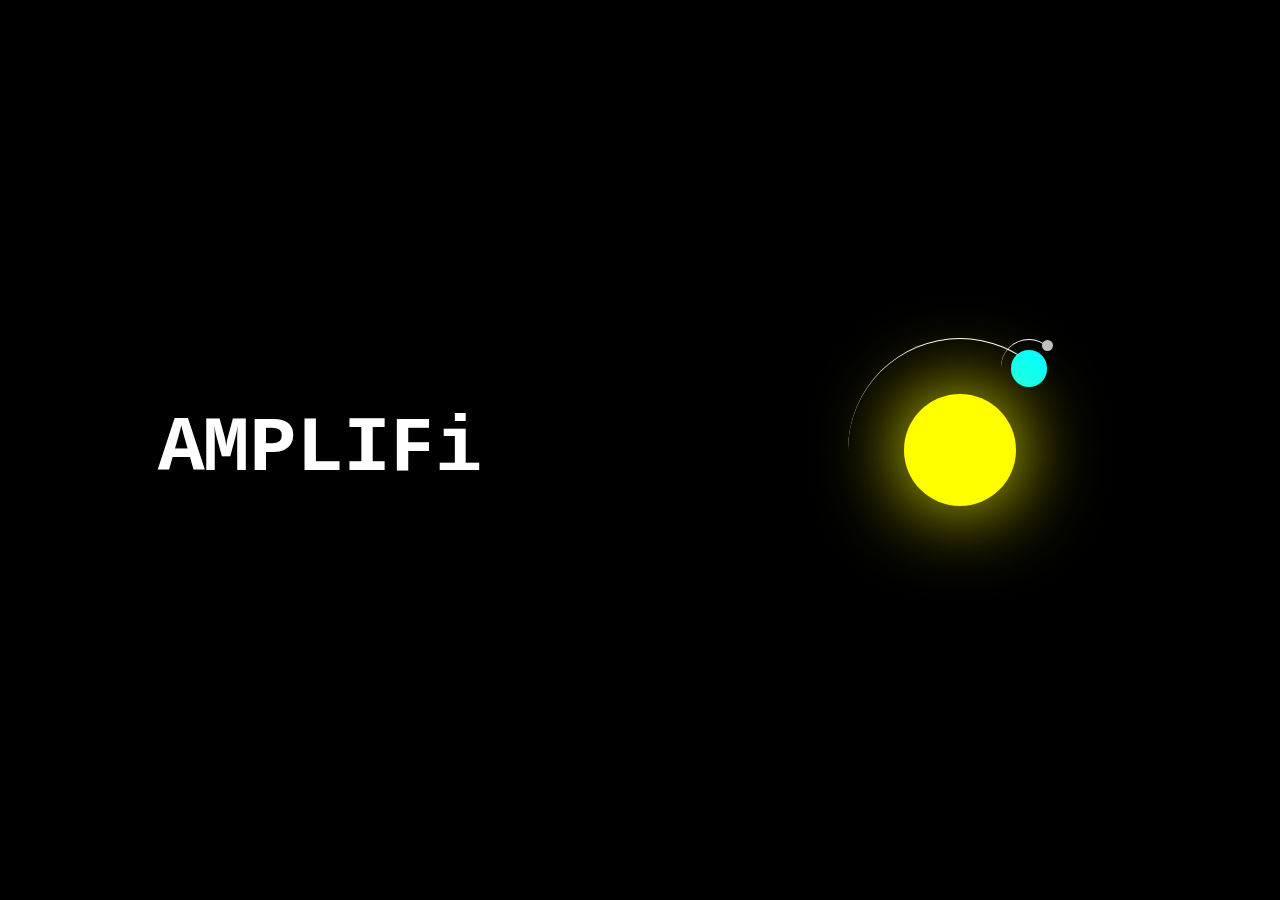
<file: index.html>
<!DOCTYPE html>
<html lang="en">
    <head>
        <meta charset="UTF-8">
        <meta name="viewport" content="width=device-width, initial-scale=1.0">
        <link rel="stylesheet" href="bootstrap-5.3.3-dist/css/bootstrap.min.css">
        <link rel="stylesheet" href="index.css">
        <link rel="shortcut icon" href="Adedeji.png"><script src="index.js" defer></script>
        <script src="bootstrap-5.3.3-dist/js/bootstrap.bundle.js" defer></script>
        <title>Sign Up | Amplifi</title>
    </head>
    <body>
        <div class="cont">
           <div class="bigcont">
                <div class="cont1">
                    <kbd>A</kbd>
                </div>
                <div class="cont2">
                    <kbd>MPLIF</kbd>
                </div>
                <div class="cont3">
                    <kbd>i</kbd>
                </div>
           </div>
           <div class="form p-3">
                <img src="Adedeji.png" alt="" class="imageAi">
                <div class="reply mt-3"></div>
                <form id="signUp" onsubmit="validatePasswords()">
                    <div class="names d-flex justify-content-between mt-4">
                        <input type="text" placeholder="First Name" class="form-control" id="firstName">
                        <input type="text" placeholder="Last Name" class="form-control" id="lastName">
                    </div>
                    <input type="email" placeholder="Email" class="form-control mt-4" id="email">
                    <div class="passwrd w-100 position-relative">
                        <input type="password" placeholder="Password" class="form-control mt-4" id="password">
                        <span class="btn toggle-password position-absolute" onclick="togglePasswordVisibility()">
                            <img src="vison.png" alt="Show Password" id="toggle-icon">
                        </span>
                    </div>
                    <div class="password w-100 position-relative">
                        <input type="password" placeholder="Confirm Password" class="form-control mt-4" id="confirm-password">

                    </div>
                    <div class="check d-flex justify-content-between align-items-center w-100">
                        <div class="sideOne h-100 d-flex align-items-center mt-3">
                            <input type="checkbox" checked>
                            <label for="Remember" class="ms-3">By cliking this box, you agree to our <a href="">Terms & Conditions</a></label>
                        </div>
                    </div>
                    <button class="btn myBtn px-5 py-2 fw-bold" tooltip id="signUpBtn" onclick="checkVal()">Sign Up</button>
                </form>
                <span class="check last mt-2">Already have an account? <a href="login.html">Login</a></span>
                <div class="logOptions d-flex justify-content-evenly w-100 my-4">
                    <button class="btn shadow btn-warning text-white fw-bolder p-3" data-bs-toggle="tooltip" data-bs-placement="top" title="Sign in with Google"></button>
                    <button class="btn shadow btn-primary text-white fw-bolder p-3" id="facebook" data-bs-toggle="tooltip" data-bs-placement="top" title="Sign in with Facebook"></button>
                    <button class="btn shadow btn-danger text-white fw-bolder p-3" id="microsoft" data-bs-toggle="tooltip" data-bs-placement="top" title="Sign in with Microsoft"></button>
                    <button class="btn shadow btn-info text-white fw-bolder p-3" id="apple" data-bs-toggle="tooltip" data-bs-placement="top" title="Sign in with Apple"></button>
                </div>
           </div>
        </div>
        <div class="container">
            <div class="sun"></div>
            <div class="earth-orb">
                <div class="earth"></div>
                <div class="moon-orb">
                    <div class="moon"></div>
                </div>
            </div>
        </div>
    </body>
</html>
</file>
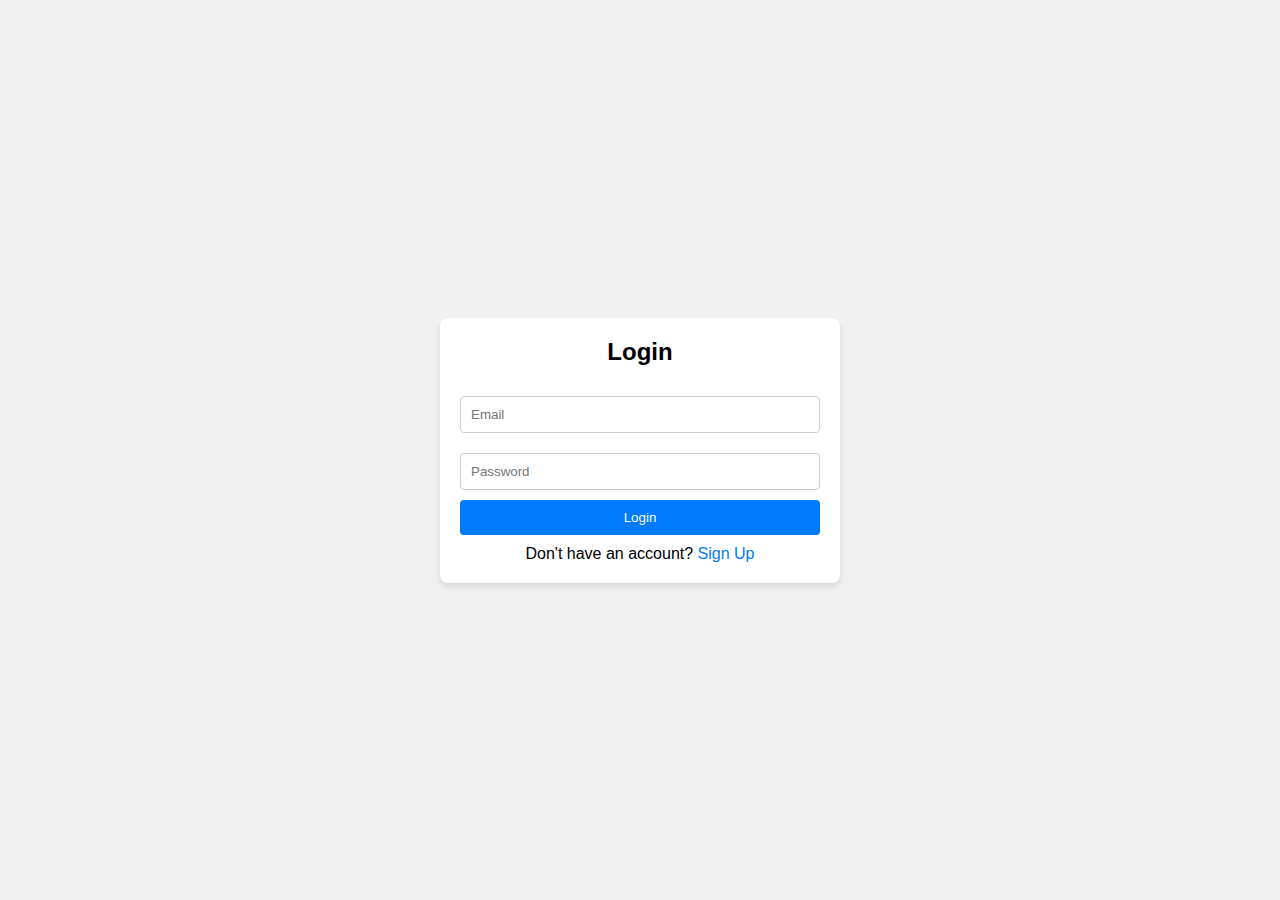
<file: idea.html>
<!DOCTYPE html>
<html lang="en">
<head>
    <meta charset="UTF-8">
    <meta name="viewport" content="width=device-width, initial-scale=1.0">
    <title>Login & Sign Up</title>
    <style>
        * {
            margin: 0;
            padding: 0;
            box-sizing: border-box;
        }

        body {
            font-family: Arial, sans-serif;
            display: flex;
            justify-content: center;
            align-items: center;
            min-height: 100vh;
            background-color: #f0f0f0;
        }

        .container {
            width: 100%;
            max-width: 400px;
            background: #fff;
            padding: 20px;
            border-radius: 8px;
            box-shadow: 0 4px 6px rgba(0, 0, 0, 0.1);
        }

        h2 {
            text-align: center;
            margin-bottom: 20px;
        }

        .form {
            display: none;
        }

        .active {
            display: block;
        }

        input {
            width: 100%;
            padding: 10px;
            margin: 10px 0;
            border: 1px solid #ccc;
            border-radius: 4px;
        }

        button {
            width: 100%;
            padding: 10px;
            background-color: #007BFF;
            color: #fff;
            border: none;
            border-radius: 4px;
            cursor: pointer;
        }

        button:hover {
            background-color: #0056b3;
        }

        .toggle-link {
            text-align: center;
            margin-top: 10px;
        }

        .toggle-link a {
            color: #007BFF;
            text-decoration: none;
        }

        .toggle-link a:hover {
            text-decoration: underline;
        }
    </style>
</head>
<body>
    <div class="container">
        <!-- Login Form -->
        <form id="loginForm" class="form active">
            <h2>Login</h2>
            <input type="email" placeholder="Email" required>
            <input type="password" placeholder="Password" required>
            <button type="submit">Login</button>
            <div class="toggle-link">
                <p>Don't have an account? <a href="#" onclick="showSignUp()">Sign Up</a></p>
            </div>
        </form>

        <!-- Sign Up Form -->
        <form id="signUpForm" class="form">
            <h2>Sign Up</h2>
            <input type="text" placeholder="First Name" required>
            <input type="text" placeholder="Last Name" required>
            <input type="email" placeholder="Email" required>
            <input type="password" placeholder="Password" required>
            <input type="password" placeholder="Confirm Password" required>
            <button type="submit">Sign Up</button>
            <div class="toggle-link">
                <p>Already have an account? <a href="#" onclick="showLogin()">Login</a></p>
            </div>
        </form>
    </div>

    <script>
        function showLogin() {
            document.getElementById('loginForm').classList.add('active');
            document.getElementById('signUpForm').classList.remove('active');
        }

        function showSignUp() {
            document.getElementById('signUpForm').classList.add('active');
            document.getElementById('loginForm').classList.remove('active');
        }
    </script>
</body>
</html>
</file>
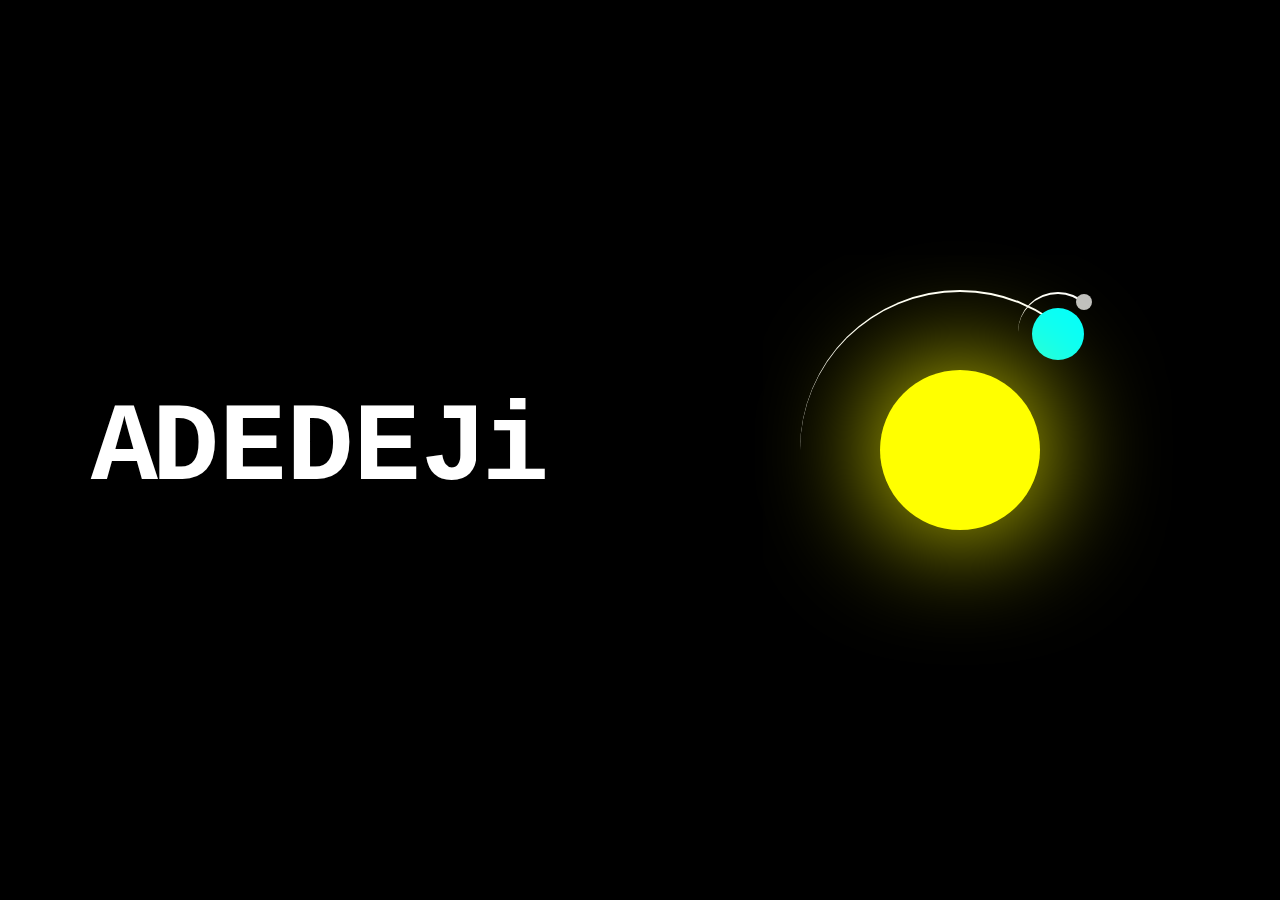
<file: login.html>
<!DOCTYPE html>
<html lang="en">
    <head>
        <meta charset="UTF-8">
        <meta name="viewport" content="width=device-width, initial-scale=1.0">
        <link rel="stylesheet" href="bootstrap-5.3.3-dist/css/bootstrap.min.css">
        <script src="bootstrap-5.3.3-dist/js/bootstrap.bundle.js" defer></script>
        <link rel="shortcut icon" href="Adedeji.png">
        <title>ADEDEJI</title>
        <style>
            *{
                margin: 0;
                padding: 0;
                box-sizing: border-box;
            }
            body{
                width: 100%;
                height: 100vh;
                background-color: black;
                display: flex;
                justify-content: center;
                align-items: center;
                font-size: 40px;
                overflow: hidden;
            }
            .container{
                width: 50%;
                height: 100%;
                /* background-color: red; */
                display: flex;
                justify-content: center;
                align-items: center;
                position: relative;
            }
            .sun{
                width: 4em;
                height: 4em;
                background-color: yellow;
                border-radius: 100%;
                box-shadow: 0 0 3em yellow;
                z-index: 5;
            }
            .earth-orb,
            .moon-orb{
                position: absolute;
                border-color: white transparent transparent transparent;
                border-style: solid;
                border-width: 0.05em 0.05em 0 0;
                z-index: 1;
            }
            .earth-orb{
                width: 8em;
                height: 8em;
                /* background-color: green; */
                border-radius: 100%;
                animation: orbit 30s linear infinite;
            }
            .moon-orb{
                width: 2em;
                height: 2em;
                /* background-color: gold; */
                border-radius: 100%;
                right: 0.5em;
                animation: orbit 3s linear infinite;
            }
            .earth{
                width: 1.3em;
                height: 1.3em;
                background-color: aqua;
                position: absolute;
                right: 0.85em;
                top: 0.4em;
                border-radius: 100%;
                z-index: 1;
            }
            .moon{
                position: absolute;
                width: 0.4em;
                height: 0.4em;
                background-color: silver;
                border-radius: 100%;
                right: 0.1em;
                z-index: 1;
            }
            .moon-orb:hover,
            .earth-orb:hover{
                animation-play-state: paused;
            }
            @keyframes orbit {
                to{
                    transform: rotate(360deg);
                }
            }
            .cont{
                width: 50%;
                height: 100%;
                display: flex;
                flex-direction: column;
                justify-content: center;
                align-items: center;
                position: relative;
            }
            .cont1,
            .cont3{
                width: 6em;
                height: 3em;
                background-color: black;
                display: flex;
                align-items: center;
            }
            .cont1{
                animation: mov-rgt 1s linear forwards;
                animation-delay: 2s;
                justify-content: flex-end;
            }
            .cont3{
                justify-content: left;
                animation: mov-lft 1s linear forwards;
                animation-delay: 2s;
            }
            .cont2{
                width: 7.8em;
                height: 3em;
                background-color: black;   
                display: flex;
                justify-content: center;
                align-items: center;
            }
            @keyframes mov-rgt {
                to{
                    transform: translate(3.95em);
                }
            }
            @keyframes mov-lft {
                to{
                    transform: translate(-3.95em);
                }
            }
            @keyframes up {
                to{
                    transform: translate(0, -5.8em);
                }
            }
            .bigcont{
                display: flex;
                width: auto;
                height: auto;
                animation: up 2s linear forwards;
                animation-delay: 4s;
            }
            .bigcont kbd{
                color: white;
                font-size: 2.8em;
                font-weight: 800;
                background-color: transparent;
            }
            .form{
                width: fit-content;
                height: fit-content;
                background-color: white;
                position: absolute;
                border-radius: 0.5em;
                animation: show 0.5s linear forwards;
                animation-delay: 6s;
                transform: scale(0);
                margin-top: 12vh;
                display: flex;                
                align-items: center;
                flex-direction: column;
                overflow: hidden;
            }
            @keyframes show {
                to{
                    transform: scale(1);
                }
            }
            .form img{
                width: 1.5em;
                height: 1.5em;
                margin-top: 0.5em;
            }
            .names input{
                width: 48%;
                height: 2em;
            }
            .sideOne span{
                font-size: 0.3em;
            }
            .sideOne{
                width: 30%;
            }
            .check a{
                font-size: 0.3em;
                text-decoration: none;
                color: rgb(63, 162, 255);
            }
            .check a:hover{
                text-decoration: underline;
                color: rgb(89, 172, 250);
            }
            .myBtn{
                background-color: black;
                color: white;
                transition: transform 0.3s ease;  
            }
            .myBtn:active{
                transform: scale(0.9);
                transition: transform 0.3s ease;
            }
            .myBtn:hover{
                box-shadow: 2px 2px 2px rgb(0, 162, 255);
                background-color: black;
            }
            form input{
                font-size: 2em;
                width: 15dvw;
            }
            .toggle-password{
                right: 0.5em;
                top: 50%;
                transform: translateY(-50%);
            }
            .imageAi:hover{
                animation: shake 1s ease;
                transition: transform 0.2s ease;
            }
            @keyframes shake {
                0% {
                    transform: rotate(10deg);
                }
                25% {
                    transform: rotate(-10deg);
                }
                50% {
                    transform: rotate(10deg);
                }
                100% {
                    transform: rotate(-10deg);
                }
            }
            form input:hover{
                border: 0.5px solid rgb(89, 172, 250);
            }
            .formChange{
                transform: translateX(-110%);
                transition: transform 0.8s ease;
            }
            .form input::placeholder{
                font-size: 1em;
            }
            .form input:valid{
                border: 0.5px solid green;
            }
            .form input:invalid{
                animation: shaker 0.3s ease;
            }
            @keyframes shaker {
                0% { transform: translateX(0); }
                25% { transform: translateX(-2px); }
                50% { transform: translateX(2px); }
                75% { transform: translateX(-2px); }
                100% { transform: translateX(0); }
            }
            #login{
                transform: translateX(110%);
                top: 2.4em;
                transition: transform 0.8s ease;
                display: none;
            }
            .loginChange{
                transform: translateX(0);
                transition: transform 0.8s ease;
            }
            .logOptions button{
                width: 2.5em;
                height: 2.5em;
                border-radius: 1em;
                background-image: url(Download\ google\ play\ store\ icon\ logo\ symbol.jpeg);
                background-size: cover;
                transition: transform 0.3s ease;
            }
            .logOptions button:hover{
                transform: scale(1.1);
                transition: transform 0.3s ease;
            }
            #facebook{
                background-image: url(Download\ Facebook\ logo\ png\,\ Facebook\ logo\ transparent\ png\,\ Facebook\ icon\ transparent\ free\ png.jpeg);
            }
            #microsoft{
                background-image: url(Microsoft\ Logo\ PNG\ Vector\ \(EPS\)\ Free\ Download.jpeg);
            }
            #apple{
                background-image: url(Apple\ Store\ Logo\ PNG\ Vector\ \(AI\,\ \ PDF\,\ \ SVG\)\ Free\ Download.jpeg);
            }
            .dee-none {
                display: none;
            }
            form {
                transition: opacity 0.3s ease, transform 0.3s ease;
            }


        </style>
    </head>
    <body>
        <div class="cont">
           <div class="bigcont">
            <div class="cont1">
                <kbd>A</kbd>
            </div>
            <div class="cont2">
                <kbd>DEDEJ</kbd>
            </div>
            <div class="cont3">
                <kbd>i</kbd>
            </div>
           </div>
           <div class="form p-3">
                <img src="Adedeji.png" alt="" class="imageAi">
                <form action="dashboard.html" method="get" id="signUp" onsubmit="return validatePasswords()">
                    <input type="email" placeholder="Email" class="form-control mt-4" required id="email">
                    <div class="passwrd w-100 position-relative">
                        <input type="password" placeholder="Password" class="form-control mt-4" required id="password">
                        <span class="btn toggle-password position-absolute" onclick="togglePasswordVisibility()">
                            <img src="visoff.png" alt="Show Password" id="toggle-icon">
                        </span>
                    </div>
                    <div class="check d-flex justify-content-between align-items-center mt-4 w-100">
                        <div class="sideOne h-100 d-flex align-items-center">
                            <input type="checkbox">
                            <span class="px-3">Remember me</span>
                        </div>
                        <a href="">Forgot Password</a>
                    </div>
                    <button class="btn myBtn px-5 py-2 fw-bold">Login</button>
                </form>
                <div class="logOptions d-flex justify-content-evenly w-100 my-4">
                    <button class="btn shadow btn-warning text-white fw-bolder p-3"></button>
                    <button class="btn shadow btn-primary text-white fw-bolder p-3" id="facebook"></button>
                    <button class="btn shadow btn-danger text-white fw-bolder p-3" id="microsoft"></button>
                    <button class="btn shadow btn-info text-white fw-bolder p-3" id="apple"></button>
                </div>
           </div>
        </div>
        <div class="container">
            <div class="sun"></div>
            <div class="earth-orb">
                <div class="earth"></div>
                <div class="moon-orb">
                    <div class="moon"></div>
                </div>
            </div>
        </div>
    </body>
</html>

<script>
    let database = JSON.parse(localStorage.getItem('userInfo')) || []
    console.log(database);

    function togglePasswordVisibility() {
        let passwordInput = document.getElementById('password')
        let toggleIcon = document.getElementById('toggle-icon')
        
        if (passwordInput.type === 'password') {
            passwordInput.type = 'text'
            toggleIcon.src = 'vison.png'
        } else {
            passwordInput.type = 'password'
            toggleIcon.src = 'visoff.png'
        }
    }
    function validatePasswords() {
        password = document.getElementById('password').value
        email = document.getElementById('email').value
        
        if (password !== database[0].password) {
            alert('User Information does not match, Try Again')
            return false
        } else if (email !== database[0].email) {
            alert('User Information does not match, Try Again')
            return false 
        }
        saveInfo()
        return true
    }


</script>
</file>
<file: index.css>
*{
    margin: 0;
    padding: 0;
    box-sizing: border-box;
}
body{
    width: 100%;
    height: 100vh;
    background-color: black;
    display: flex;
    justify-content: center;
    align-items: center;
    font-size: 28px;
    overflow: hidden;
}
.container{
    width: 50%;
    height: 100%;
    display: flex;
    justify-content: center;
    align-items: center;
    position: relative;
}
.sun{
    width: 4em;
    height: 4em;
    background-color: yellow;
    border-radius: 100%;
    box-shadow: 0 0 3em yellow;
    z-index: 5;
}
.earth-orb,
.moon-orb{
    position: absolute;
    border-color: white transparent transparent transparent;
    border-style: solid;
    border-width: 0.05em 0.05em 0 0;
    z-index: 1;
}
.earth-orb{
    width: 8em;
    height: 8em;
    border-radius: 100%;
    animation: orbit 30s linear infinite;
}
.moon-orb{
    width: 2em;
    height: 2em;
    border-radius: 100%;
    right: 0.5em;
    animation: orbit 3s linear infinite;
}
.earth{
    width: 1.3em;
    height: 1.3em;
    background-color: aqua;
    position: absolute;
    right: 0.85em;
    top: 0.4em;
    border-radius: 100%;
    z-index: 1;
}
.moon{
    position: absolute;
    width: 0.4em;
    height: 0.4em;
    background-color: silver;
    border-radius: 100%;
    right: 0.1em;
    z-index: 1;
}
.moon-orb:hover,
.earth-orb:hover{
    animation-play-state: paused;
}
@keyframes orbit {
    to{
        transform: rotate(360deg);
    }
}
.cont{
    width: 50%;
    height: 100%;
    display: flex;
    flex-direction: column;
    justify-content: center;
    align-items: center;
    position: relative;
}
.cont1,
.cont3{
    width: 6em;
    height: 3em;
    background-color: black;
    display: flex;
    align-items: center;
}
.cont1{
    animation: mov-rgt 1s linear forwards;
    animation-delay: 2s;
    justify-content: flex-end;
}
.cont3{
    justify-content: left;
    animation: mov-lft 1s linear forwards;
    animation-delay: 2s;
}
.cont2{
    width: 7.8em;
    height: 3em;
    background-color: black;   
    display: flex;
    justify-content: center;
    align-items: center;
}
@keyframes mov-rgt {
    to{
        transform: translate(3.95em);
    }
}
@keyframes mov-lft {
    to{
        transform: translate(-3.95em);
    }
}
@keyframes up {
    to{
        transform: translate(0, -7em);
    }
}
.bigcont{
    display: flex;
    width: auto;
    height: auto;
    animation: up 2s linear forwards;
    animation-delay: 4s;
}
.bigcont kbd{
    color: white;
    font-size: 2.8em;
    font-weight: 800;
    background-color: transparent;
}
.form{
    width: fit-content;
    height: fit-content;
    background-color: white;
    position: absolute;
    border-radius: 0.5em;
    animation: show 0.5s linear forwards;
    animation-delay: 6s;
    transform: scale(0);
    margin-top: 15vh;
    display: flex;                
    align-items: center;
    flex-direction: column;
    overflow: hidden;
}
@keyframes show {
    to{
        transform: scale(1);
    }
}
.form img{
    width: 1.5em;
    height: 1.5em;
    margin-top: 0.5em;
}
.names input{
    width: 46%;
    height: 2em;
}
.sideOne label{
    font-size: 0.4em;
}.check a{
    text-decoration: none;
    color: rgb(63, 162, 255);
}
.check a:hover{
    text-decoration: underline;
    color: rgb(89, 172, 250);
}
.myBtn{
    background-color: black;
    color: white;
    transition: transform 0.3s ease;  
}
.myBtn:active{
    transform: scale(0.9);
    transition: transform 0.3s ease;
}
.myBtn:hover{
    box-shadow: 2px 2px 2px rgb(0, 162, 255);
    background-color: black;
}
form input{
    font-size: 2em;
}
.toggle-password{
    right: 0.5em;
    top: 50%;
    transform: translateY(-50%);
}
.imageAi:hover{
    animation: shake 1s ease;
    transition: transform 0.2s ease;
}
@keyframes shake {
    0% {
        transform: rotate(10deg);
    }
    25% {
        transform: rotate(-10deg);
    }
    50% {
        transform: rotate(10deg);
    }
    100% {
        transform: rotate(-10deg);
    }
}
form input:hover{
    border: 0.5px solid rgb(89, 172, 250);
}
.form input::placeholder{
    font-size: 1em;
}
.logOptions button{
    width: 2.5em;
    height: 2.5em;
    border-radius: 1em;
    background-image: url(download\ \(20\).jpg);
    background-size: cover;
    transition: transform 0.3s ease;
}
.logOptions button:hover{
    transform: scale(1.1);
    transition: transform 0.3s ease;
}
#facebook{
    background-image: url(Download\ Facebook\ logo\ png\,\ Facebook\ logo\ transparent\ png\,\ Facebook\ icon\ transparent\ free\ png.jpeg);
}
#microsoft{
    background-image: url(Microsoft\ Logo\ PNG\ Vector\ \(EPS\)\ Free\ Download.jpeg);
}
#apple{
    background-image: url(Apple\ Store\ Logo\ PNG\ Vector\ \(AI\,\ \ PDF\,\ \ SVG\)\ Free\ Download.jpeg);
}
form {
    transition: opacity 0.3s ease, transform 0.3s ease;
}
.last{
    font-size: 0.4em;
}


/* Media Query */
@media (max-width: 959px) {
    body{
        position: relative;
    }
    .cont{
        position: absolute;
        top: 0;
        left: 0;
        z-index: 5;
        width: 100%;
    }
    .container{
        position: absolute;
        top: 0;
        left: 0;
        z-index: 1;
        width: 100%;
    }
    .cont1,
    .cont2,
    .cont3,
    .bigcont,
    .form{
        animation: none;
    }
    .cont1,
    .cont2,
    .cont3{
        width: auto;
    }
    .bigcont{
        position: absolute;
        top: 3vh;
        left: 50%;
        transform: translateX(-50%);
    }
    .bigcont kbd{
        font-size: 2em;
    }
    .form{
        transform: scale(1);
        background-color: rgba(255, 255, 255, 0.5);
        backdrop-filter: blur(10px);
        margin: auto;
        margin-top: 15dvh;
    }
}

@media (max-width: 360px) {
    body{
        font-size: 26px;
    }
    .form{
        width: 96%;
    }
}
</file>
